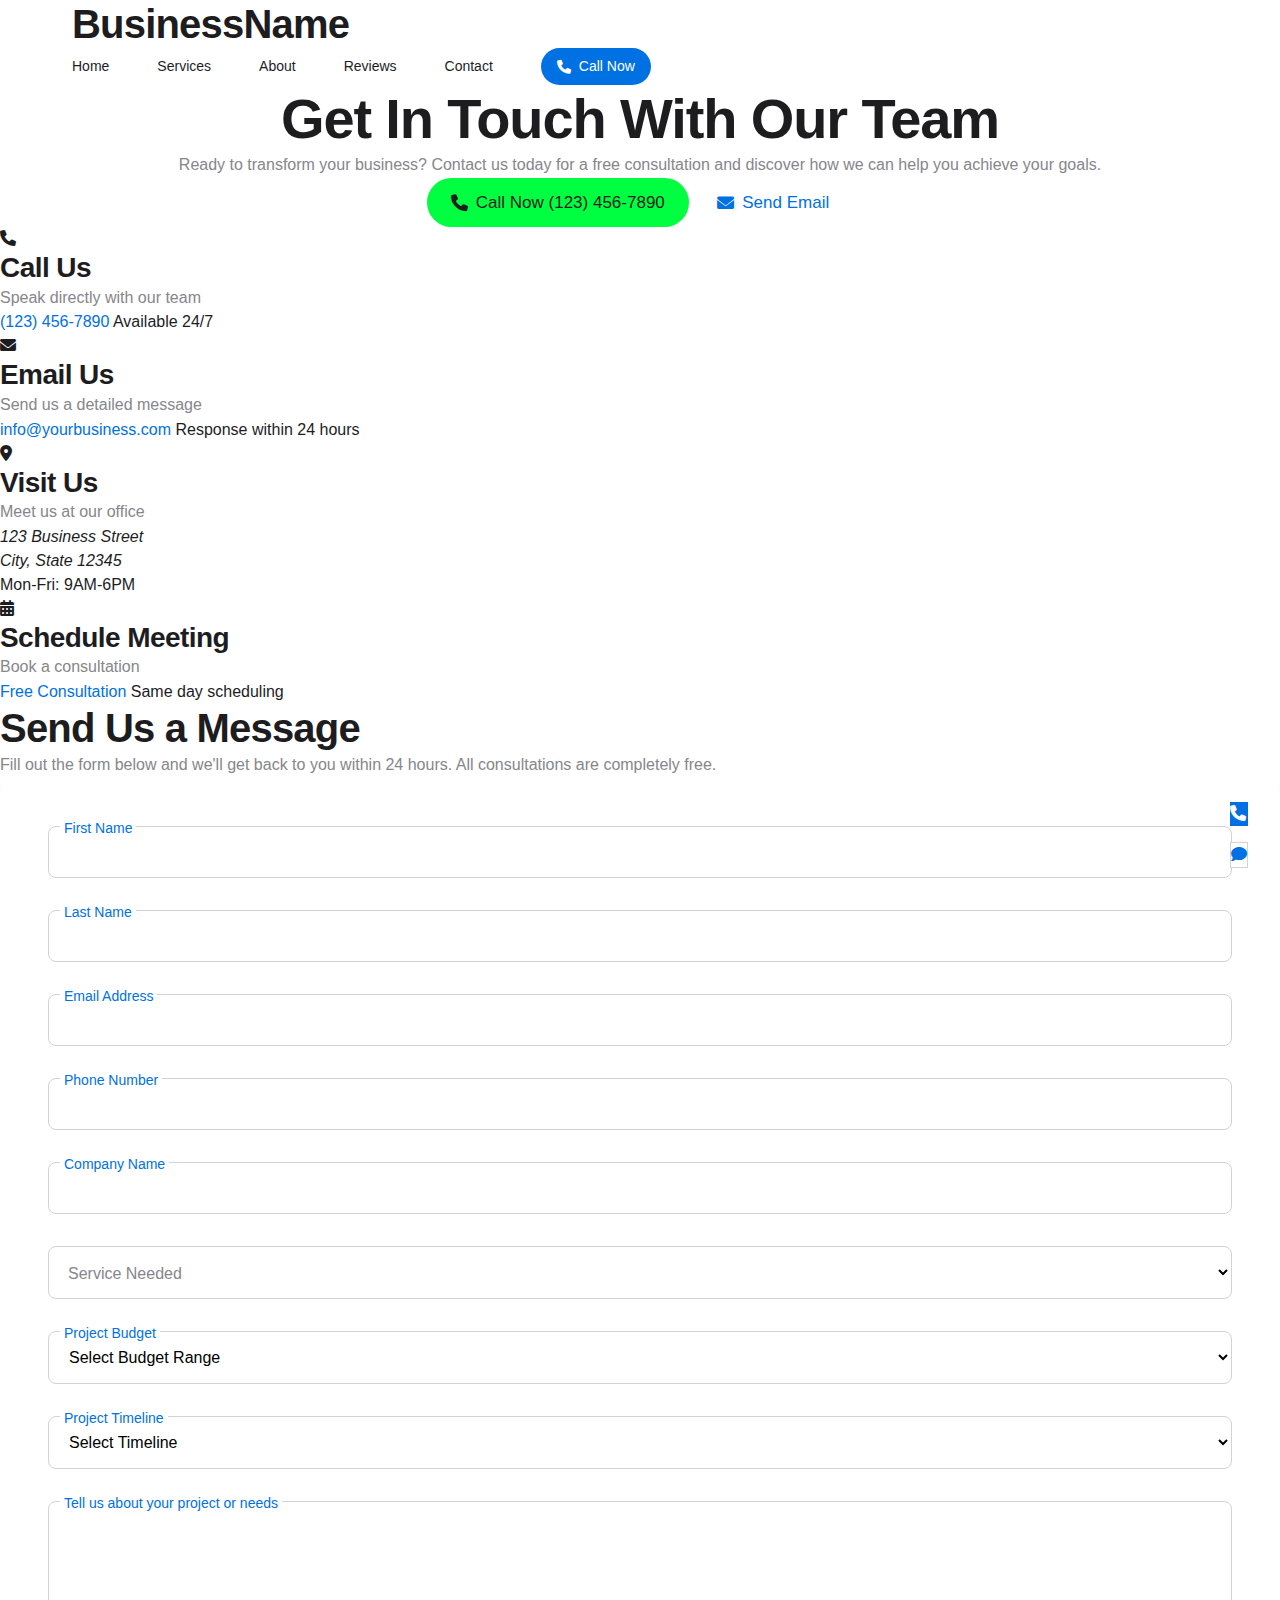
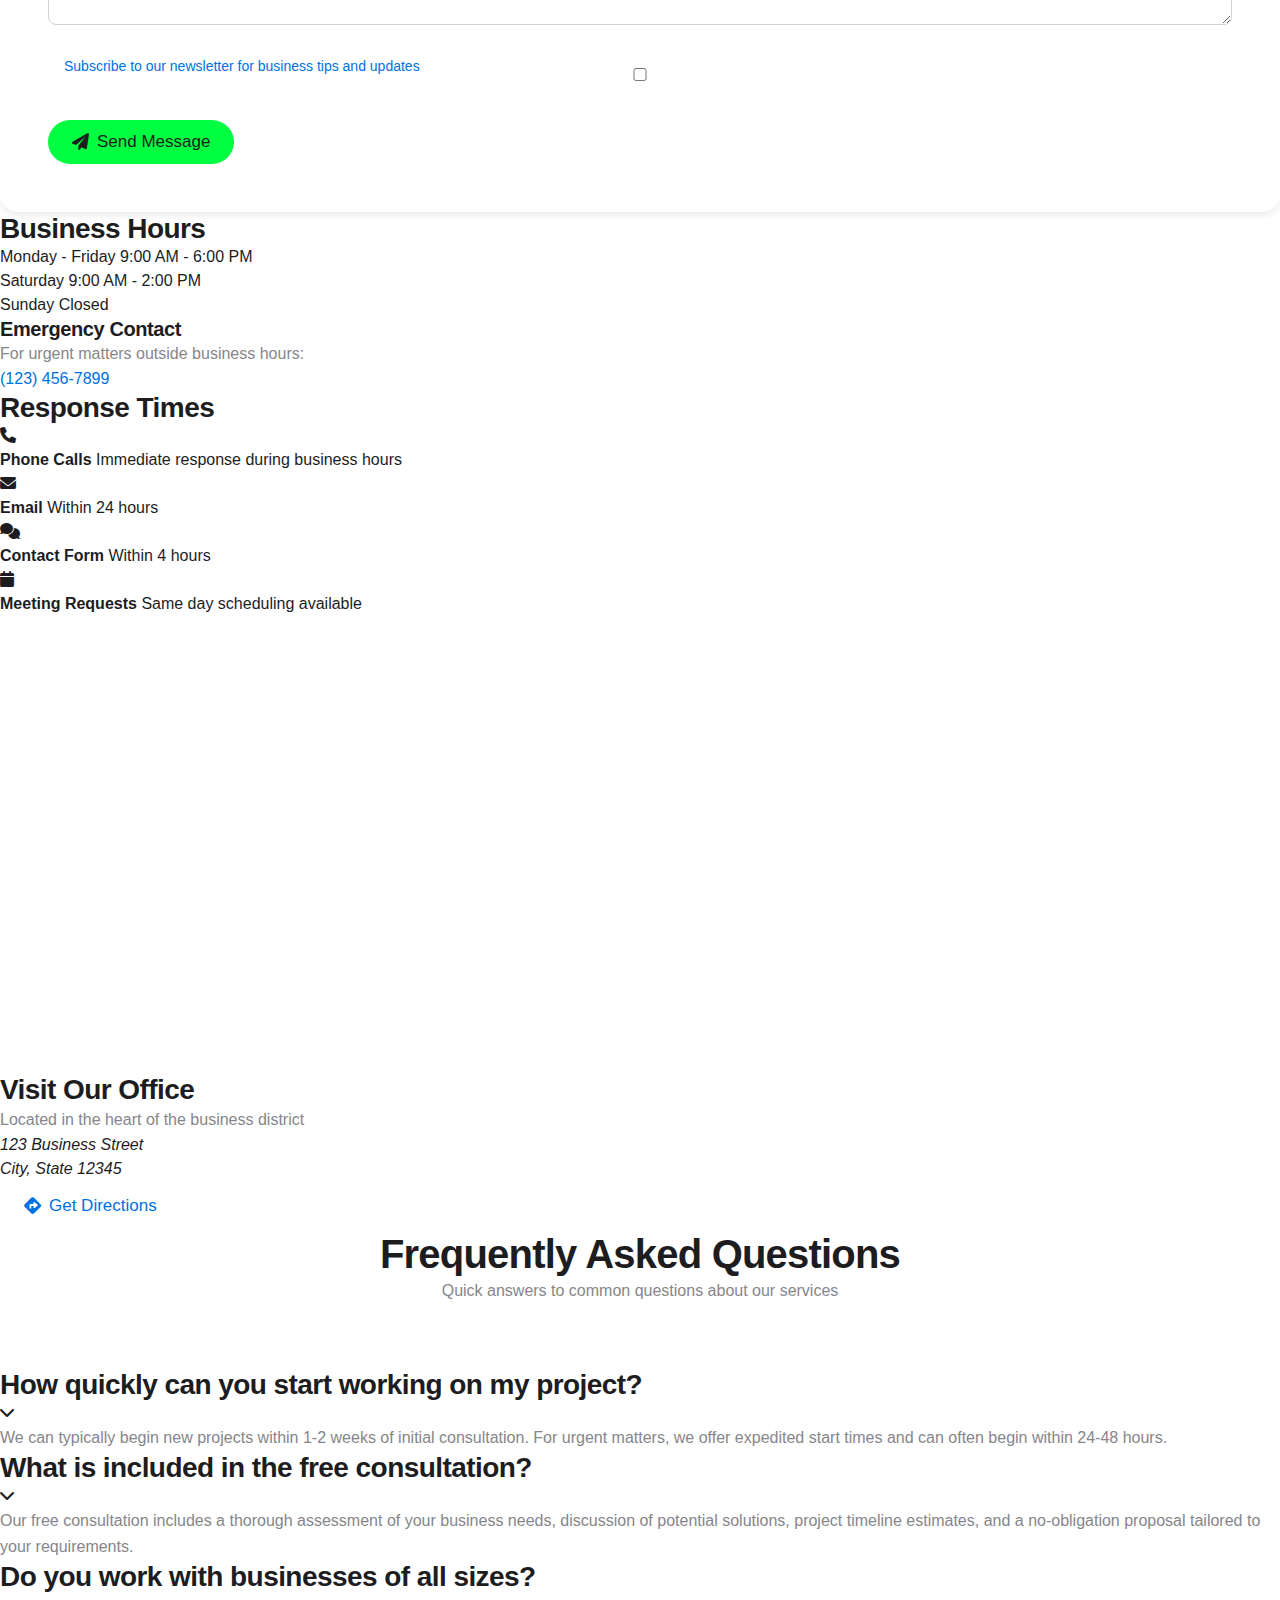
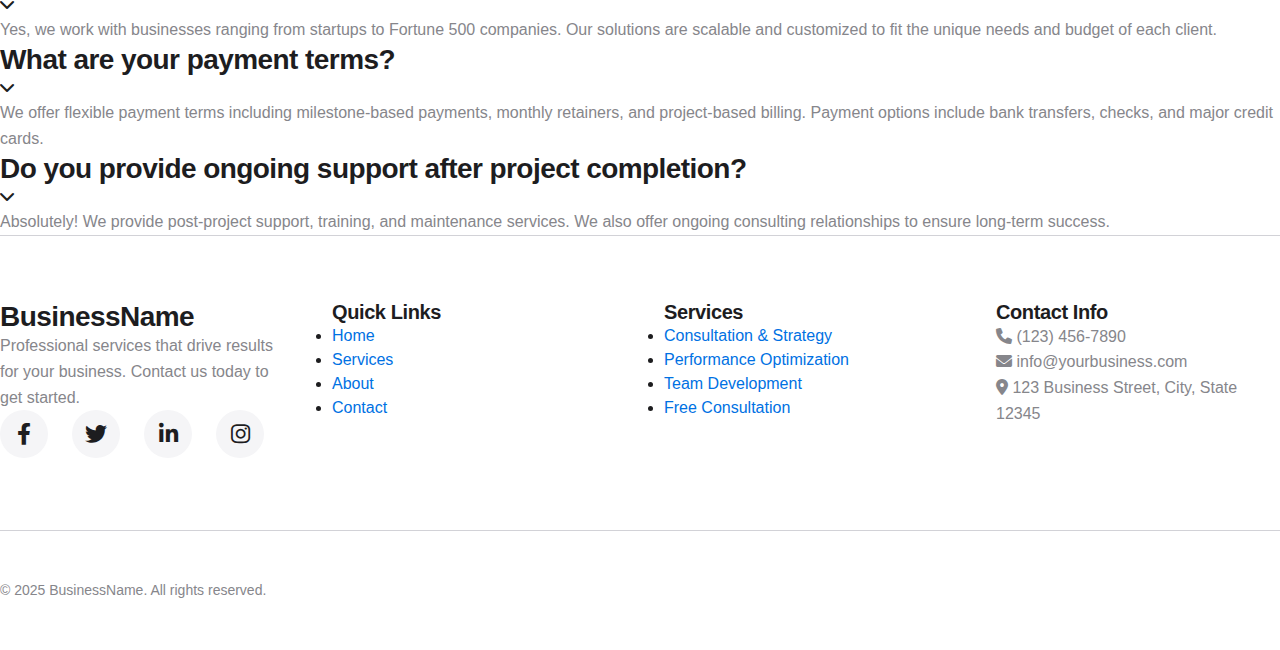
<file: contact.html>
<!DOCTYPE html>
<html lang="en">
<head>
    <meta charset="UTF-8">
    <meta name="viewport" content="width=device-width, initial-scale=1.0">
    <title>Contact Us | Your Business Name</title>
    <meta name="description" content="Get in touch with our expert team. Contact us for a free consultation and discover how we can help your business succeed.">
    <link rel="stylesheet" href="styles.css">
    <link href="https://cdnjs.cloudflare.com/ajax/libs/font-awesome/6.0.0/css/all.min.css" rel="stylesheet">
    <link href="https://fonts.googleapis.com/css2?family=Inter:wght@300;400;500;600;700&display=swap" rel="stylesheet">
</head>
<body>
    <!-- Navigation -->
    <nav class="navbar" id="navbar">
        <div class="nav-container">
            <div class="nav-logo">
                <h2><a href="index.html" style="color: inherit; text-decoration: none;">BusinessName</a></h2>
            </div>
            <div class="nav-menu" id="nav-menu">
                <a href="index.html" class="nav-link">Home</a>
                <a href="services.html" class="nav-link">Services</a>
                <a href="about.html" class="nav-link">About</a>
                <a href="testimonials.html" class="nav-link">Reviews</a>
                <a href="contact.html" class="nav-link active">Contact</a>
                <a href="tel:+1234567890" class="nav-cta">
                    <i class="fas fa-phone"></i> Call Now
                </a>
            </div>
            <div class="hamburger" id="hamburger">
                <span></span>
                <span></span>
                <span></span>
            </div>
        </div>
    </nav>

    <!-- Hero Section -->
    <section class="page-hero">
        <div class="hero-background"></div>
        <div class="container">
            <div class="hero-content">
                <h1 class="hero-title">
                    <span class="hero-line">Get In Touch</span>
                    <span class="hero-line">With Our Team</span>
                </h1>
                <p class="hero-subtitle">Ready to transform your business? Contact us today for a free consultation and discover how we can help you achieve your goals.</p>
                <div class="hero-buttons">
                    <a href="tel:+1234567890" class="btn btn-primary">
                        <i class="fas fa-phone"></i> Call Now (123) 456-7890
                    </a>
                    <a href="mailto:info@yourbusiness.com" class="btn btn-secondary">
                        <i class="fas fa-envelope"></i> Send Email
                    </a>
                </div>
            </div>
        </div>
    </section>

    <!-- Contact Information -->
    <section class="contact-info-section">
        <div class="container">
            <div class="contact-methods">
                <div class="contact-method">
                    <div class="method-icon">
                        <i class="fas fa-phone"></i>
                    </div>
                    <div class="method-content">
                        <h3>Call Us</h3>
                        <p>Speak directly with our team</p>
                        <a href="tel:+1234567890" class="contact-link">(123) 456-7890</a>
                        <span class="availability">Available 24/7</span>
                    </div>
                </div>
                <div class="contact-method">
                    <div class="method-icon">
                        <i class="fas fa-envelope"></i>
                    </div>
                    <div class="method-content">
                        <h3>Email Us</h3>
                        <p>Send us a detailed message</p>
                        <a href="mailto:info@yourbusiness.com" class="contact-link">info@yourbusiness.com</a>
                        <span class="availability">Response within 24 hours</span>
                    </div>
                </div>
                <div class="contact-method">
                    <div class="method-icon">
                        <i class="fas fa-map-marker-alt"></i>
                    </div>
                    <div class="method-content">
                        <h3>Visit Us</h3>
                        <p>Meet us at our office</p>
                        <address class="contact-address">
                            123 Business Street<br>
                            City, State 12345
                        </address>
                        <span class="availability">Mon-Fri: 9AM-6PM</span>
                    </div>
                </div>
                <div class="contact-method">
                    <div class="method-icon">
                        <i class="fas fa-calendar-alt"></i>
                    </div>
                    <div class="method-content">
                        <h3>Schedule Meeting</h3>
                        <p>Book a consultation</p>
                        <a href="#contact-form" class="contact-link">Free Consultation</a>
                        <span class="availability">Same day scheduling</span>
                    </div>
                </div>
            </div>
        </div>
    </section>

    <!-- Contact Form Section -->
    <section class="contact-form-section" id="contact-form">
        <div class="container">
            <div class="form-content">
                <div class="form-header">
                    <h2>Send Us a Message</h2>
                    <p>Fill out the form below and we'll get back to you within 24 hours. All consultations are completely free.</p>
                </div>
                <div class="contact-form-container">
                    <form class="contact-form" id="main-contact-form">
                        <div class="form-row">
                            <div class="form-group">
                                <input type="text" id="firstName" name="firstName" required>
                                <label for="firstName">First Name</label>
                            </div>
                            <div class="form-group">
                                <input type="text" id="lastName" name="lastName" required>
                                <label for="lastName">Last Name</label>
                            </div>
                        </div>
                        <div class="form-row">
                            <div class="form-group">
                                <input type="email" id="email" name="email" required>
                                <label for="email">Email Address</label>
                            </div>
                            <div class="form-group">
                                <input type="tel" id="phone" name="phone">
                                <label for="phone">Phone Number</label>
                            </div>
                        </div>
                        <div class="form-group">
                            <input type="text" id="company" name="company">
                            <label for="company">Company Name</label>
                        </div>
                        <div class="form-group">
                            <select id="service" name="service" required>
                                <option value="">Select a Service</option>
                                <option value="consultation">Free Consultation</option>
                                <option value="strategy">Strategy Development</option>
                                <option value="optimization">Performance Optimization</option>
                                <option value="team-development">Team Development</option>
                                <option value="digital-transformation">Digital Transformation</option>
                                <option value="partnership">Partnership Development</option>
                                <option value="risk-management">Risk Management</option>
                                <option value="other">Other</option>
                            </select>
                            <label for="service">Service Needed</label>
                        </div>
                        <div class="form-group">
                            <select id="budget" name="budget">
                                <option value="">Select Budget Range</option>
                                <option value="under-1k">Under $1,000</option>
                                <option value="1k-5k">$1,000 - $5,000</option>
                                <option value="5k-10k">$5,000 - $10,000</option>
                                <option value="10k-25k">$10,000 - $25,000</option>
                                <option value="25k-plus">$25,000+</option>
                                <option value="discuss">Prefer to Discuss</option>
                            </select>
                            <label for="budget">Project Budget</label>
                        </div>
                        <div class="form-group">
                            <select id="timeline" name="timeline">
                                <option value="">Select Timeline</option>
                                <option value="immediate">Immediate (Within 1 week)</option>
                                <option value="short">Short term (1-4 weeks)</option>
                                <option value="medium">Medium term (1-3 months)</option>
                                <option value="long">Long term (3+ months)</option>
                                <option value="flexible">Flexible timeline</option>
                            </select>
                            <label for="timeline">Project Timeline</label>
                        </div>
                        <div class="form-group">
                            <textarea id="message" name="message" rows="5" required></textarea>
                            <label for="message">Tell us about your project or needs</label>
                        </div>
                        <div class="form-group checkbox-group">
                            <input type="checkbox" id="newsletter" name="newsletter">
                            <label for="newsletter" class="checkbox-label">
                                <span class="checkbox-custom"></span>
                                Subscribe to our newsletter for business tips and updates
                            </label>
                        </div>
                        <button type="submit" class="btn btn-primary form-submit">
                            <i class="fas fa-paper-plane"></i>
                            Send Message
                        </button>
                    </form>
                </div>
            </div>
        </div>
    </section>

    <!-- Business Hours -->
    <section class="business-hours">
        <div class="container">
            <div class="hours-content">
                <div class="hours-info">
                    <h3>Business Hours</h3>
                    <div class="hours-list">
                        <div class="hours-item">
                            <span class="day">Monday - Friday</span>
                            <span class="time">9:00 AM - 6:00 PM</span>
                        </div>
                        <div class="hours-item">
                            <span class="day">Saturday</span>
                            <span class="time">9:00 AM - 2:00 PM</span>
                        </div>
                        <div class="hours-item">
                            <span class="day">Sunday</span>
                            <span class="time">Closed</span>
                        </div>
                    </div>
                    <div class="emergency-contact">
                        <h4>Emergency Contact</h4>
                        <p>For urgent matters outside business hours:</p>
                        <a href="tel:+1234567899" class="emergency-phone">(123) 456-7899</a>
                    </div>
                </div>
                <div class="response-times">
                    <h3>Response Times</h3>
                    <div class="response-list">
                        <div class="response-item">
                            <i class="fas fa-phone"></i>
                            <div>
                                <strong>Phone Calls</strong>
                                <span>Immediate response during business hours</span>
                            </div>
                        </div>
                        <div class="response-item">
                            <i class="fas fa-envelope"></i>
                            <div>
                                <strong>Email</strong>
                                <span>Within 24 hours</span>
                            </div>
                        </div>
                        <div class="response-item">
                            <i class="fas fa-comments"></i>
                            <div>
                                <strong>Contact Form</strong>
                                <span>Within 4 hours</span>
                            </div>
                        </div>
                        <div class="response-item">
                            <i class="fas fa-calendar"></i>
                            <div>
                                <strong>Meeting Requests</strong>
                                <span>Same day scheduling available</span>
                            </div>
                        </div>
                    </div>
                </div>
            </div>
        </div>
    </section>

    <!-- Map Section -->
    <section class="map-section">
        <div class="map-container">
            <iframe
                src="https://www.google.com/maps/embed?pb=!1m18!1m12!1m3!1d3024.3966443058984!2d-74.00597968459406!3d40.71278597932881!2m3!1f0!2f0!3f0!3m2!1i1024!2i768!4f13.1!3m3!1m2!1s0x89c25a316e6d2c6b%3A0x8d52b3b9f8b4e4e4!2sNew%20York%2C%20NY%2C%20USA!5e0!3m2!1sen!2sus!4v1234567890123!5m2!1sen!2sus"
                width="100%"
                height="450"
                style="border:0;"
                allowfullscreen=""
                loading="lazy"
                referrerpolicy="no-referrer-when-downgrade">
            </iframe>
        </div>
        <div class="map-overlay">
            <div class="container">
                <div class="map-info">
                    <h3>Visit Our Office</h3>
                    <p>Located in the heart of the business district</p>
                    <address>
                        123 Business Street<br>
                        City, State 12345
                    </address>
                    <div class="map-actions">
                        <a href="https://maps.google.com" target="_blank" class="btn btn-secondary">
                            <i class="fas fa-directions"></i> Get Directions
                        </a>
                    </div>
                </div>
            </div>
        </div>
    </section>

    <!-- FAQ Section -->
    <section class="faq-section">
        <div class="container">
            <div class="section-header">
                <h2>Frequently Asked Questions</h2>
                <p>Quick answers to common questions about our services</p>
            </div>
            <div class="faq-list">
                <div class="faq-item">
                    <div class="faq-question">
                        <h3>How quickly can you start working on my project?</h3>
                        <i class="fas fa-chevron-down"></i>
                    </div>
                    <div class="faq-answer">
                        <p>We can typically begin new projects within 1-2 weeks of initial consultation. For urgent matters, we offer expedited start times and can often begin within 24-48 hours.</p>
                    </div>
                </div>
                <div class="faq-item">
                    <div class="faq-question">
                        <h3>What is included in the free consultation?</h3>
                        <i class="fas fa-chevron-down"></i>
                    </div>
                    <div class="faq-answer">
                        <p>Our free consultation includes a thorough assessment of your business needs, discussion of potential solutions, project timeline estimates, and a no-obligation proposal tailored to your requirements.</p>
                    </div>
                </div>
                <div class="faq-item">
                    <div class="faq-question">
                        <h3>Do you work with businesses of all sizes?</h3>
                        <i class="fas fa-chevron-down"></i>
                    </div>
                    <div class="faq-answer">
                        <p>Yes, we work with businesses ranging from startups to Fortune 500 companies. Our solutions are scalable and customized to fit the unique needs and budget of each client.</p>
                    </div>
                </div>
                <div class="faq-item">
                    <div class="faq-question">
                        <h3>What are your payment terms?</h3>
                        <i class="fas fa-chevron-down"></i>
                    </div>
                    <div class="faq-answer">
                        <p>We offer flexible payment terms including milestone-based payments, monthly retainers, and project-based billing. Payment options include bank transfers, checks, and major credit cards.</p>
                    </div>
                </div>
                <div class="faq-item">
                    <div class="faq-question">
                        <h3>Do you provide ongoing support after project completion?</h3>
                        <i class="fas fa-chevron-down"></i>
                    </div>
                    <div class="faq-answer">
                        <p>Absolutely! We provide post-project support, training, and maintenance services. We also offer ongoing consulting relationships to ensure long-term success.</p>
                    </div>
                </div>
            </div>
        </div>
    </section>

    <!-- Footer -->
    <footer class="footer">
        <div class="container">
            <div class="footer-content">
                <div class="footer-section">
                    <h3>BusinessName</h3>
                    <p>Professional services that drive results for your business. Contact us today to get started.</p>
                    <div class="social-links">
                        <a href="#" aria-label="Facebook"><i class="fab fa-facebook-f"></i></a>
                        <a href="#" aria-label="Twitter"><i class="fab fa-twitter"></i></a>
                        <a href="#" aria-label="LinkedIn"><i class="fab fa-linkedin-in"></i></a>
                        <a href="#" aria-label="Instagram"><i class="fab fa-instagram"></i></a>
                    </div>
                </div>
                <div class="footer-section">
                    <h4>Quick Links</h4>
                    <ul>
                        <li><a href="index.html">Home</a></li>
                        <li><a href="services.html">Services</a></li>
                        <li><a href="about.html">About</a></li>
                        <li><a href="contact.html">Contact</a></li>
                    </ul>
                </div>
                <div class="footer-section">
                    <h4>Services</h4>
                    <ul>
                        <li><a href="services.html">Consultation & Strategy</a></li>
                        <li><a href="services.html">Performance Optimization</a></li>
                        <li><a href="services.html">Team Development</a></li>
                        <li><a href="contact.html">Free Consultation</a></li>
                    </ul>
                </div>
                <div class="footer-section">
                    <h4>Contact Info</h4>
                    <div class="footer-contact">
                        <p><i class="fas fa-phone"></i> (123) 456-7890</p>
                        <p><i class="fas fa-envelope"></i> info@yourbusiness.com</p>
                        <p><i class="fas fa-map-marker-alt"></i> 123 Business Street, City, State 12345</p>
                    </div>
                </div>
            </div>
            <div class="footer-bottom">
                <p>&copy; 2025 BusinessName. All rights reserved.</p>
            </div>
        </div>
    </footer>

    <!-- Floating Action Buttons -->
    <div class="floating-actions">
        <a href="tel:+1234567890" class="fab-button fab-phone" aria-label="Call Now">
            <i class="fas fa-phone"></i>
        </a>
        <a href="#contact-form" class="fab-button fab-message" aria-label="Send Message">
            <i class="fas fa-comment"></i>
        </a>
    </div>

    <!-- Back to Top Button -->
    <button class="back-to-top" id="back-to-top" aria-label="Back to top">
        <i class="fas fa-chevron-up"></i>
    </button>

    <script src="scripts.js"></script>
</body>
</html>
</file>
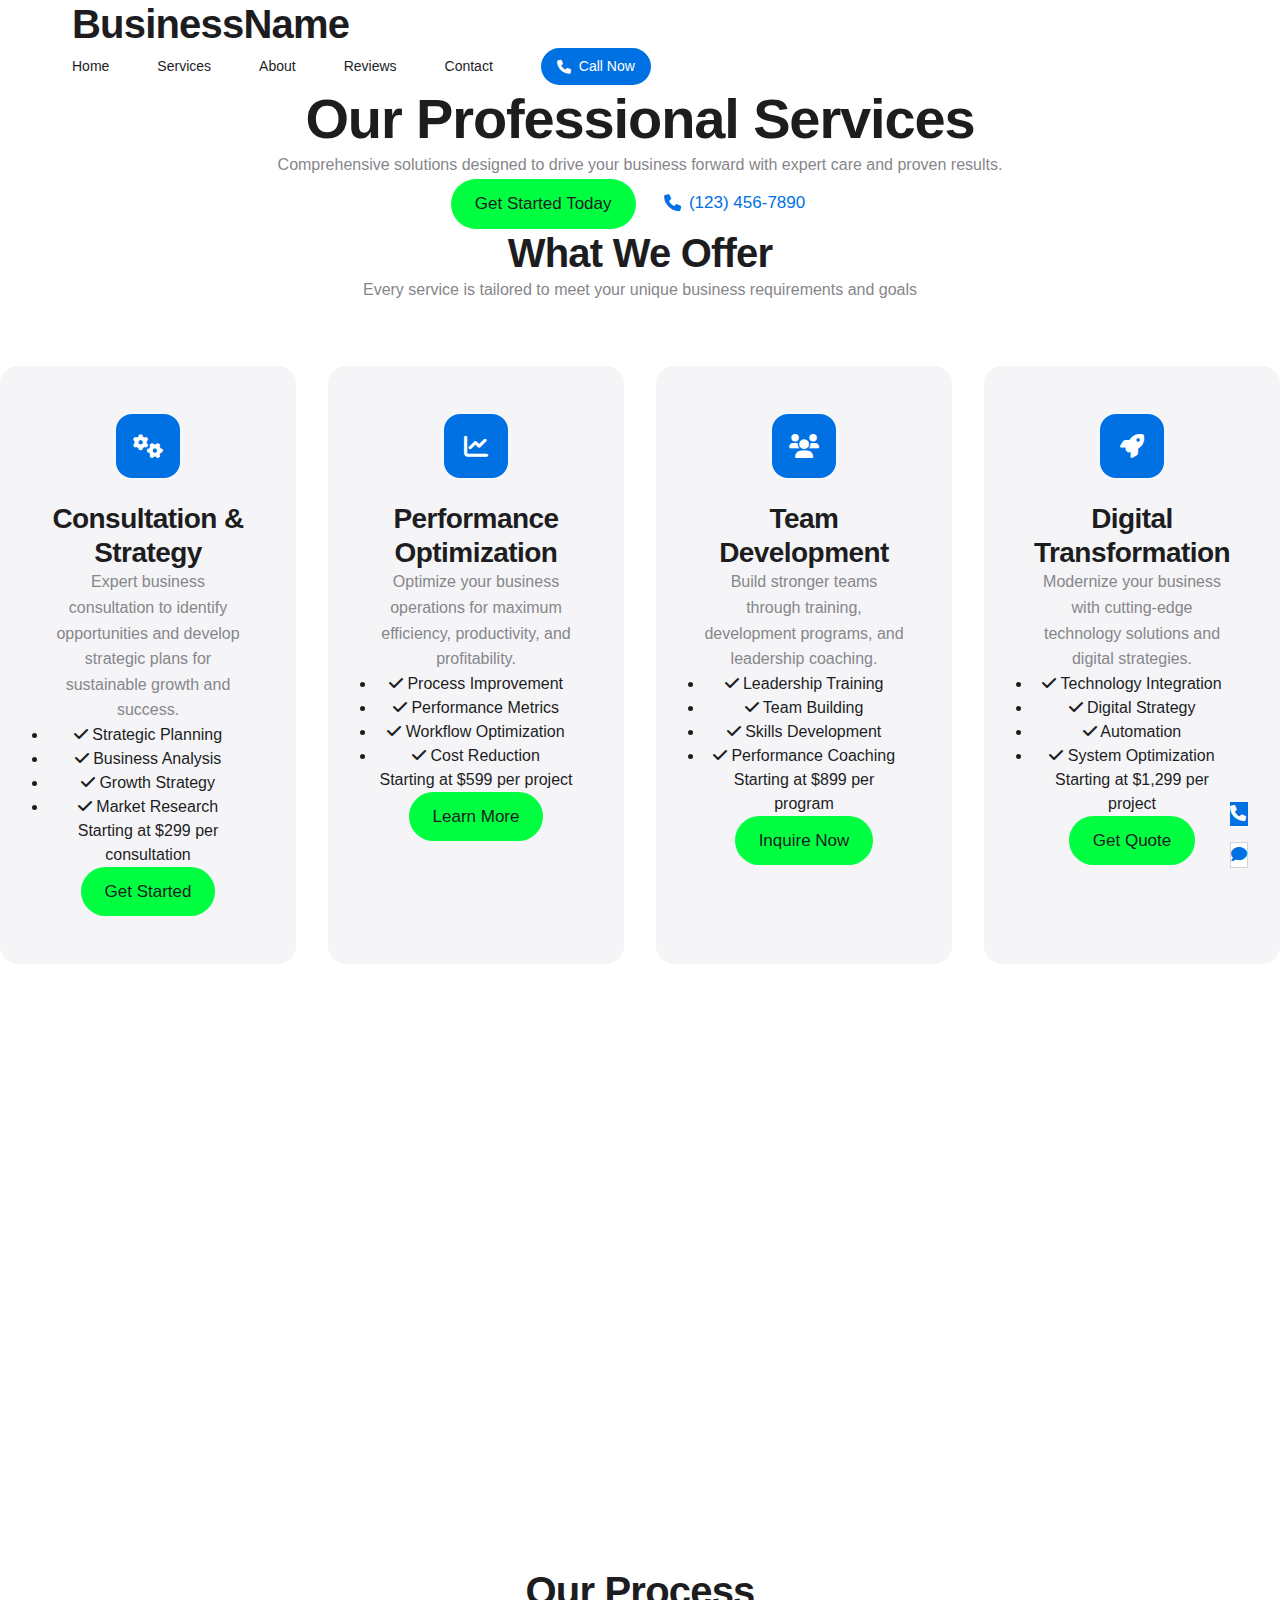
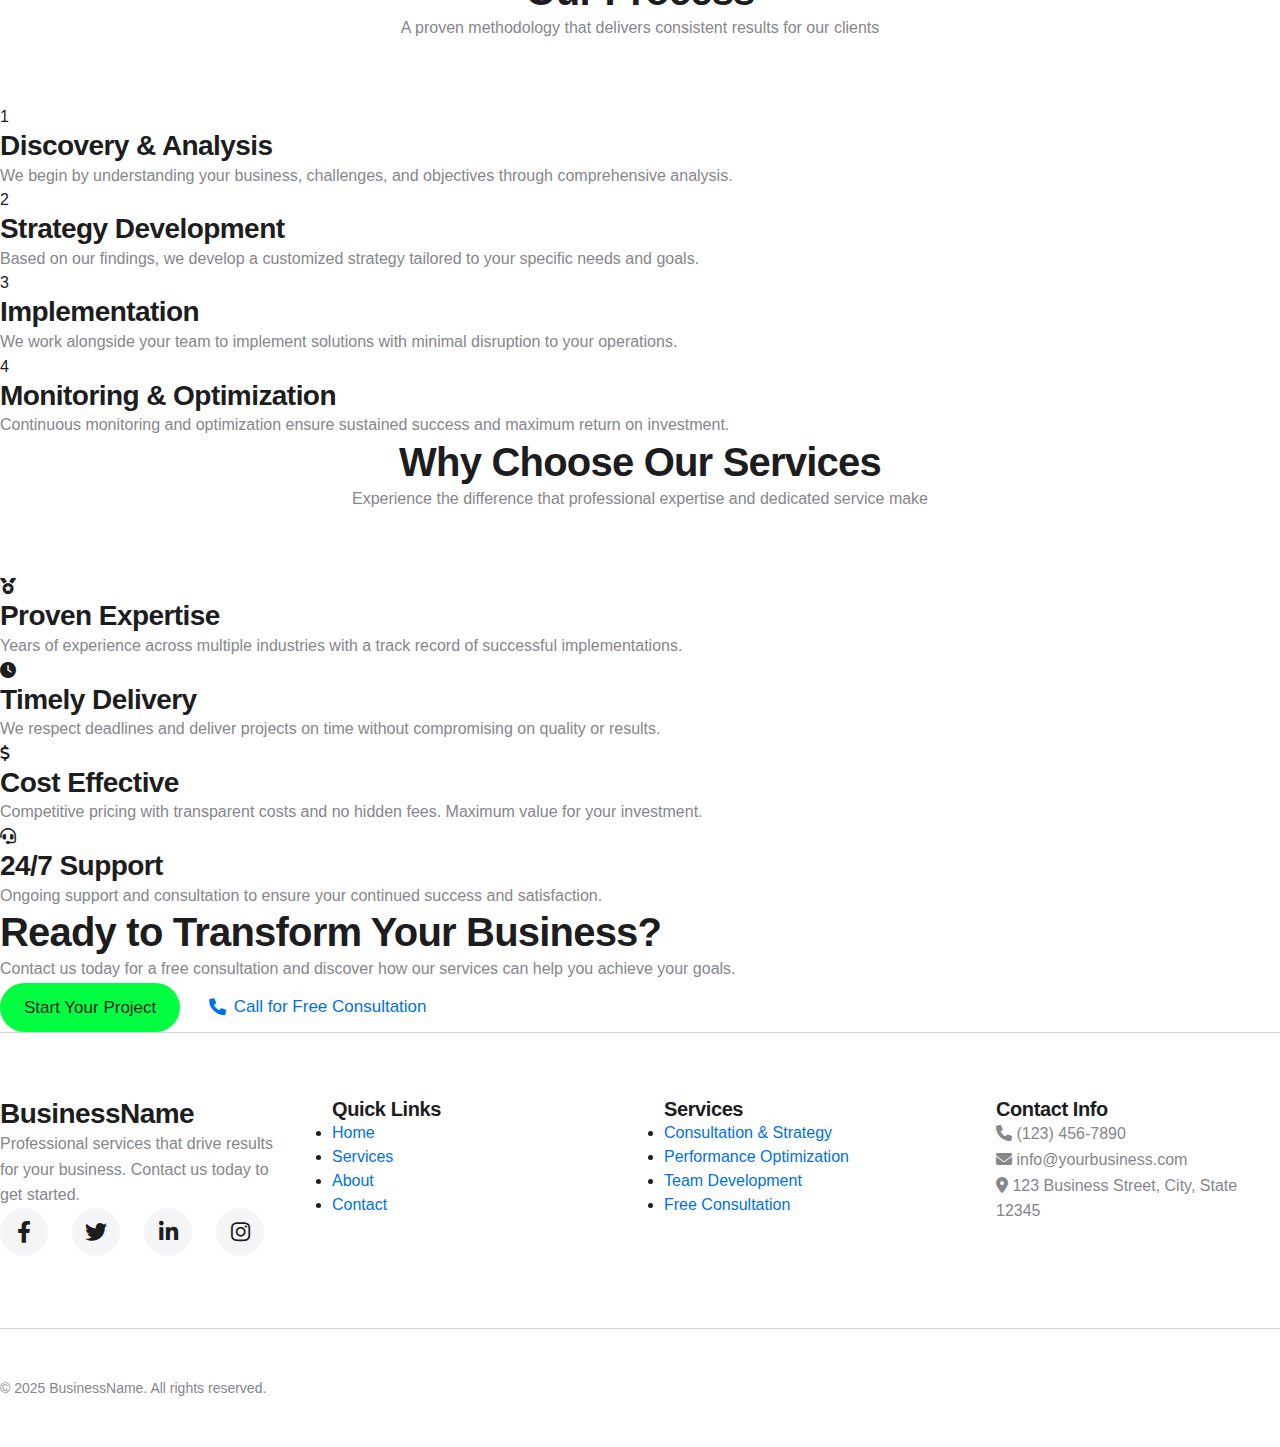
<file: services.html>
<!DOCTYPE html>
<html lang="en">
<head>
    <meta charset="UTF-8">
    <meta name="viewport" content="width=device-width, initial-scale=1.0">
    <title>Our Services | Your Business Name</title>
    <meta name="description" content="Comprehensive professional services designed to help your business thrive. Expert solutions tailored to your needs.">
    <link rel="stylesheet" href="styles.css">
    <link href="https://cdnjs.cloudflare.com/ajax/libs/font-awesome/6.0.0/css/all.min.css" rel="stylesheet">
    <link href="https://fonts.googleapis.com/css2?family=Inter:wght@300;400;500;600;700&display=swap" rel="stylesheet">
</head>
<body>
    <!-- Navigation -->
    <nav class="navbar" id="navbar">
        <div class="nav-container">
            <div class="nav-logo">
                <h2><a href="index.html" style="color: inherit; text-decoration: none;">BusinessName</a></h2>
            </div>
            <div class="nav-menu" id="nav-menu">
                <a href="index.html" class="nav-link">Home</a>
                <a href="services.html" class="nav-link active">Services</a>
                <a href="about.html" class="nav-link">About</a>
                <a href="testimonials.html" class="nav-link">Reviews</a>
                <a href="contact.html" class="nav-link">Contact</a>
                <a href="tel:+1234567890" class="nav-cta">
                    <i class="fas fa-phone"></i> Call Now
                </a>
            </div>
            <div class="hamburger" id="hamburger">
                <span></span>
                <span></span>
                <span></span>
            </div>
        </div>
    </nav>

    <!-- Hero Section -->
    <section class="page-hero">
        <div class="hero-background"></div>
        <div class="container">
            <div class="hero-content">
                <h1 class="hero-title">
                    <span class="hero-line">Our Professional</span>
                    <span class="hero-line">Services</span>
                </h1>
                <p class="hero-subtitle">Comprehensive solutions designed to drive your business forward with expert care and proven results.</p>
                <div class="hero-buttons">
                    <a href="contact.html" class="btn btn-primary">Get Started Today</a>
                    <a href="tel:+1234567890" class="btn btn-secondary">
                        <i class="fas fa-phone"></i> (123) 456-7890
                    </a>
                </div>
            </div>
        </div>
    </section>

    <!-- Services Overview -->
    <section class="services-overview">
        <div class="container">
            <div class="section-header">
                <h2>What We Offer</h2>
                <p>Every service is tailored to meet your unique business requirements and goals</p>
            </div>
            <div class="services-grid">
                <div class="service-card featured">
                    <div class="service-icon">
                        <i class="fas fa-cogs"></i>
                    </div>
                    <h3>Consultation & Strategy</h3>
                    <p>Expert business consultation to identify opportunities and develop strategic plans for sustainable growth and success.</p>
                    <ul class="service-features">
                        <li><i class="fas fa-check"></i> Strategic Planning</li>
                        <li><i class="fas fa-check"></i> Business Analysis</li>
                        <li><i class="fas fa-check"></i> Growth Strategy</li>
                        <li><i class="fas fa-check"></i> Market Research</li>
                    </ul>
                    <div class="service-pricing">
                        <span class="price">Starting at $299</span>
                        <span class="price-period">per consultation</span>
                    </div>
                    <a href="contact.html" class="btn btn-primary">Get Started</a>
                </div>

                <div class="service-card">
                    <div class="service-icon">
                        <i class="fas fa-chart-line"></i>
                    </div>
                    <h3>Performance Optimization</h3>
                    <p>Optimize your business operations for maximum efficiency, productivity, and profitability.</p>
                    <ul class="service-features">
                        <li><i class="fas fa-check"></i> Process Improvement</li>
                        <li><i class="fas fa-check"></i> Performance Metrics</li>
                        <li><i class="fas fa-check"></i> Workflow Optimization</li>
                        <li><i class="fas fa-check"></i> Cost Reduction</li>
                    </ul>
                    <div class="service-pricing">
                        <span class="price">Starting at $599</span>
                        <span class="price-period">per project</span>
                    </div>
                    <a href="contact.html" class="btn btn-primary">Learn More</a>
                </div>

                <div class="service-card">
                    <div class="service-icon">
                        <i class="fas fa-users"></i>
                    </div>
                    <h3>Team Development</h3>
                    <p>Build stronger teams through training, development programs, and leadership coaching.</p>
                    <ul class="service-features">
                        <li><i class="fas fa-check"></i> Leadership Training</li>
                        <li><i class="fas fa-check"></i> Team Building</li>
                        <li><i class="fas fa-check"></i> Skills Development</li>
                        <li><i class="fas fa-check"></i> Performance Coaching</li>
                    </ul>
                    <div class="service-pricing">
                        <span class="price">Starting at $899</span>
                        <span class="price-period">per program</span>
                    </div>
                    <a href="contact.html" class="btn btn-primary">Inquire Now</a>
                </div>

                <div class="service-card">
                    <div class="service-icon">
                        <i class="fas fa-rocket"></i>
                    </div>
                    <h3>Digital Transformation</h3>
                    <p>Modernize your business with cutting-edge technology solutions and digital strategies.</p>
                    <ul class="service-features">
                        <li><i class="fas fa-check"></i> Technology Integration</li>
                        <li><i class="fas fa-check"></i> Digital Strategy</li>
                        <li><i class="fas fa-check"></i> Automation</li>
                        <li><i class="fas fa-check"></i> System Optimization</li>
                    </ul>
                    <div class="service-pricing">
                        <span class="price">Starting at $1,299</span>
                        <span class="price-period">per project</span>
                    </div>
                    <a href="contact.html" class="btn btn-primary">Get Quote</a>
                </div>

                <div class="service-card">
                    <div class="service-icon">
                        <i class="fas fa-handshake"></i>
                    </div>
                    <h3>Partnership Development</h3>
                    <p>Build strategic partnerships and alliances to expand your business reach and capabilities.</p>
                    <ul class="service-features">
                        <li><i class="fas fa-check"></i> Partner Identification</li>
                        <li><i class="fas fa-check"></i> Alliance Strategy</li>
                        <li><i class="fas fa-check"></i> Relationship Management</li>
                        <li><i class="fas fa-check"></i> Joint Ventures</li>
                    </ul>
                    <div class="service-pricing">
                        <span class="price">Starting at $799</span>
                        <span class="price-period">per engagement</span>
                    </div>
                    <a href="contact.html" class="btn btn-primary">Explore</a>
                </div>

                <div class="service-card">
                    <div class="service-icon">
                        <i class="fas fa-shield-alt"></i>
                    </div>
                    <h3>Risk Management</h3>
                    <p>Identify, assess, and mitigate business risks to protect your organization and ensure continuity.</p>
                    <ul class="service-features">
                        <li><i class="fas fa-check"></i> Risk Assessment</li>
                        <li><i class="fas fa-check"></i> Compliance Management</li>
                        <li><i class="fas fa-check"></i> Crisis Planning</li>
                        <li><i class="fas fa-check"></i> Business Continuity</li>
                    </ul>
                    <div class="service-pricing">
                        <span class="price">Starting at $999</span>
                        <span class="price-period">per assessment</span>
                    </div>
                    <a href="contact.html" class="btn btn-primary">Secure Now</a>
                </div>
            </div>
        </div>
    </section>

    <!-- Service Process -->
    <section class="service-process">
        <div class="container">
            <div class="section-header">
                <h2>Our Process</h2>
                <p>A proven methodology that delivers consistent results for our clients</p>
            </div>
            <div class="process-steps">
                <div class="process-step">
                    <div class="step-number">1</div>
                    <div class="step-content">
                        <h3>Discovery & Analysis</h3>
                        <p>We begin by understanding your business, challenges, and objectives through comprehensive analysis.</p>
                    </div>
                </div>
                <div class="process-step">
                    <div class="step-number">2</div>
                    <div class="step-content">
                        <h3>Strategy Development</h3>
                        <p>Based on our findings, we develop a customized strategy tailored to your specific needs and goals.</p>
                    </div>
                </div>
                <div class="process-step">
                    <div class="step-number">3</div>
                    <div class="step-content">
                        <h3>Implementation</h3>
                        <p>We work alongside your team to implement solutions with minimal disruption to your operations.</p>
                    </div>
                </div>
                <div class="process-step">
                    <div class="step-number">4</div>
                    <div class="step-content">
                        <h3>Monitoring & Optimization</h3>
                        <p>Continuous monitoring and optimization ensure sustained success and maximum return on investment.</p>
                    </div>
                </div>
            </div>
        </div>
    </section>

    <!-- Why Choose Us -->
    <section class="why-choose-us">
        <div class="container">
            <div class="section-header">
                <h2>Why Choose Our Services</h2>
                <p>Experience the difference that professional expertise and dedicated service make</p>
            </div>
            <div class="benefits-grid">
                <div class="benefit-card">
                    <i class="fas fa-medal"></i>
                    <h3>Proven Expertise</h3>
                    <p>Years of experience across multiple industries with a track record of successful implementations.</p>
                </div>
                <div class="benefit-card">
                    <i class="fas fa-clock"></i>
                    <h3>Timely Delivery</h3>
                    <p>We respect deadlines and deliver projects on time without compromising on quality or results.</p>
                </div>
                <div class="benefit-card">
                    <i class="fas fa-dollar-sign"></i>
                    <h3>Cost Effective</h3>
                    <p>Competitive pricing with transparent costs and no hidden fees. Maximum value for your investment.</p>
                </div>
                <div class="benefit-card">
                    <i class="fas fa-headset"></i>
                    <h3>24/7 Support</h3>
                    <p>Ongoing support and consultation to ensure your continued success and satisfaction.</p>
                </div>
            </div>
        </div>
    </section>

    <!-- CTA Section -->
    <section class="cta-section">
        <div class="container">
            <div class="cta-content">
                <h2>Ready to Transform Your Business?</h2>
                <p>Contact us today for a free consultation and discover how our services can help you achieve your goals.</p>
                <div class="cta-buttons">
                    <a href="contact.html" class="btn btn-primary">Start Your Project</a>
                    <a href="tel:+1234567890" class="btn btn-secondary">
                        <i class="fas fa-phone"></i> Call for Free Consultation
                    </a>
                </div>
            </div>
        </div>
    </section>

    <!-- Footer -->
    <footer class="footer">
        <div class="container">
            <div class="footer-content">
                <div class="footer-section">
                    <h3>BusinessName</h3>
                    <p>Professional services that drive results for your business. Contact us today to get started.</p>
                    <div class="social-links">
                        <a href="#" aria-label="Facebook"><i class="fab fa-facebook-f"></i></a>
                        <a href="#" aria-label="Twitter"><i class="fab fa-twitter"></i></a>
                        <a href="#" aria-label="LinkedIn"><i class="fab fa-linkedin-in"></i></a>
                        <a href="#" aria-label="Instagram"><i class="fab fa-instagram"></i></a>
                    </div>
                </div>
                <div class="footer-section">
                    <h4>Quick Links</h4>
                    <ul>
                        <li><a href="index.html">Home</a></li>
                        <li><a href="services.html">Services</a></li>
                        <li><a href="about.html">About</a></li>
                        <li><a href="contact.html">Contact</a></li>
                    </ul>
                </div>
                <div class="footer-section">
                    <h4>Services</h4>
                    <ul>
                        <li><a href="services.html">Consultation & Strategy</a></li>
                        <li><a href="services.html">Performance Optimization</a></li>
                        <li><a href="services.html">Team Development</a></li>
                        <li><a href="contact.html">Free Consultation</a></li>
                    </ul>
                </div>
                <div class="footer-section">
                    <h4>Contact Info</h4>
                    <div class="footer-contact">
                        <p><i class="fas fa-phone"></i> (123) 456-7890</p>
                        <p><i class="fas fa-envelope"></i> info@yourbusiness.com</p>
                        <p><i class="fas fa-map-marker-alt"></i> 123 Business Street, City, State 12345</p>
                    </div>
                </div>
            </div>
            <div class="footer-bottom">
                <p>&copy; 2025 BusinessName. All rights reserved.</p>
            </div>
        </div>
    </footer>

    <!-- Floating Action Buttons -->
    <div class="floating-actions">
        <a href="tel:+1234567890" class="fab-button fab-phone" aria-label="Call Now">
            <i class="fas fa-phone"></i>
        </a>
        <a href="contact.html" class="fab-button fab-message" aria-label="Send Message">
            <i class="fas fa-comment"></i>
        </a>
    </div>

    <!-- Back to Top Button -->
    <button class="back-to-top" id="back-to-top" aria-label="Back to top">
        <i class="fas fa-chevron-up"></i>
    </button>

    <script src="scripts.js"></script>
</body>
</html>
</file>
<file: styles.css>
/* SMG Electrical - Apple-Inspired Design System */

/* CSS Variables */
:root {
    /* Colors - Apple-inspired palette with bright accent */
    --color-primary: #0071e3;
    --color-primary-hover: #0077ed;
    --color-accent: #00ff41;  /* Bright lime green for CTAs */
    --color-accent-hover: #00e63a;
    --color-secondary: #1d1d1f;
    --color-text: #1d1d1f;
    --color-text-secondary: #86868b;
    --color-background: #ffffff;
    --color-background-secondary: #f5f5f7;
    --color-border: #d2d2d7;
    --color-success: #34c759;
    --color-warning: #ff9500;
    --color-error: #ff3b30;
    
    /* Typography - Apple System Fonts */
    --font-primary: -apple-system, BlinkMacSystemFont, "SF Pro Display", "SF Pro Text", "Helvetica Neue", Helvetica, Arial, sans-serif;
    --font-weight-light: 300;
    --font-weight-regular: 400;
    --font-weight-medium: 500;
    --font-weight-semibold: 600;
    --font-weight-bold: 700;
    
    /* Spacing */
    --spacing-xs: 0.5rem;
    --spacing-sm: 1rem;
    --spacing-md: 1.5rem;
    --spacing-lg: 2rem;
    --spacing-xl: 3rem;
    --spacing-xxl: 4rem;
    --spacing-xxxl: 6rem;
    
    /* Layout */
    --max-width: 1200px;
    --navbar-height: 64px;
    
    /* Transitions */
    --transition-default: all 0.3s cubic-bezier(0.4, 0, 0.2, 1);
    --transition-slow: all 0.5s cubic-bezier(0.4, 0, 0.2, 1);
    
    /* Shadows */
    --shadow-sm: 0 1px 3px rgba(0, 0, 0, 0.06);
    --shadow-md: 0 4px 6px rgba(0, 0, 0, 0.07);
    --shadow-lg: 0 10px 15px rgba(0, 0, 0, 0.1);
    --shadow-xl: 0 20px 25px rgba(0, 0, 0, 0.1);
}

/* Reset & Base Styles */
* {
    margin: 0;
    padding: 0;
    box-sizing: border-box;
}

html {
    font-size: 16px;
    scroll-behavior: smooth;
    -webkit-font-smoothing: antialiased;
    -moz-osx-font-smoothing: grayscale;
}

body {
    font-family: var(--font-primary);
    font-weight: var(--font-weight-regular);
    color: var(--color-text);
    background-color: var(--color-background);
    line-height: 1.5;
    overflow-x: hidden;
}

/* Typography */
h1, h2, h3, h4, h5, h6 {
    font-weight: var(--font-weight-semibold);
    line-height: 1.2;
    letter-spacing: -0.02em;
}

h1 { font-size: 3.5rem; }
h2 { font-size: 2.5rem; }
h3 { font-size: 1.75rem; }
h4 { font-size: 1.25rem; }

p {
    line-height: 1.6;
    color: var(--color-text-secondary);
}

a {
    text-decoration: none;
    color: var(--color-primary);
    transition: var(--transition-default);
}

a:hover {
    color: var(--color-primary-hover);
}

/* Navigation - Apple Style */
.nav-wrapper {
    position: fixed;
    top: 0;
    left: 0;
    right: 0;
    background: rgba(255, 255, 255, 0.72);
    backdrop-filter: saturate(180%) blur(20px);
    -webkit-backdrop-filter: saturate(180%) blur(20px);
    border-bottom: 1px solid rgba(0, 0, 0, 0.1);
    z-index: 1000;
    transition: var(--transition-default);
}

.nav-wrapper.scrolled {
    background: rgba(255, 255, 255, 0.9);
    border-bottom-color: var(--color-border);
}

.nav-container {
    max-width: var(--max-width);
    margin: 0 auto;
    padding: 0 var(--spacing-lg);
}

.nav-content {
    display: flex;
    align-items: center;
    justify-content: space-between;
    height: var(--navbar-height);
}

.nav-logo {
    font-size: 1.25rem;
    font-weight: var(--font-weight-semibold);
    color: var(--color-text);
    display: flex;
    align-items: center;
    gap: var(--spacing-xs);
}

.nav-menu {
    display: flex;
    align-items: center;
    gap: var(--spacing-xl);
}

.nav-link {
    font-size: 0.875rem;
    color: var(--color-text);
    font-weight: var(--font-weight-regular);
    position: relative;
    transition: var(--transition-default);
}

.nav-link:hover {
    color: var(--color-text);
    opacity: 0.8;
}

.nav-cta {
    display: inline-flex;
    align-items: center;
    gap: var(--spacing-xs);
    padding: 0.5rem 1rem;
    background: var(--color-primary);
    color: white;
    border-radius: 980px;
    font-size: 0.875rem;
    font-weight: var(--font-weight-medium);
    transition: var(--transition-default);
}

.nav-cta:hover {
    background: var(--color-primary-hover);
    color: white;
}

/* Hamburger Menu - Apple Style */
.nav-toggle {
    display: none;
    background: none;
    border: none;
    cursor: pointer;
    width: 48px;
    height: 48px;
    position: relative;
    align-items: center;
    justify-content: center;
}

.hamburger-line {
    display: block;
    width: 18px;
    height: 1.5px;
    background: var(--color-text);
    transition: var(--transition-default);
    position: absolute;
    left: 50%;
    transform: translateX(-50%);
}

.hamburger-line:first-child {
    top: 17px;
}

.hamburger-line:nth-child(2) {
    top: 50%;
    transform: translate(-50%, -50%);
}

.hamburger-line:last-child {
    bottom: 17px;
}

.nav-toggle.active .hamburger-line:first-child {
    transform: translate(-50%, 6.5px) rotate(45deg);
    top: 50%;
}

.nav-toggle.active .hamburger-line:nth-child(2) {
    opacity: 0;
}

.nav-toggle.active .hamburger-line:last-child {
    transform: translate(-50%, -6.5px) rotate(-45deg);
    bottom: 50%;
}

/* Mobile Menu */
.mobile-menu {
    position: fixed;
    top: var(--navbar-height);
    left: 0;
    right: 0;
    bottom: 0;
    background: rgba(255, 255, 255, 0.95);
    backdrop-filter: blur(20px);
    -webkit-backdrop-filter: blur(20px);
    z-index: 999;
    transform: translateY(-100%);
    opacity: 0;
    visibility: hidden;
    transition: var(--transition-default);
}

.mobile-menu.active {
    transform: translateY(0);
    opacity: 1;
    visibility: visible;
}

.mobile-menu-container {
    height: 100%;
    display: flex;
    flex-direction: column;
}

.mobile-menu-content {
    flex: 1;
    padding: var(--spacing-lg);
}

.mobile-menu-links {
    display: flex;
    flex-direction: column;
    gap: var(--spacing-md);
}

.mobile-link {
    font-size: 1.5rem;
    color: var(--color-text);
    padding: var(--spacing-sm) 0;
    border-bottom: 1px solid var(--color-border);
    transition: var(--transition-default);
}

.mobile-menu-footer {
    padding: var(--spacing-lg);
    border-top: 1px solid var(--color-border);
}

.mobile-cta {
    display: inline-flex;
    align-items: center;
    justify-content: center;
    gap: var(--spacing-xs);
    padding: 1rem;
    background: var(--color-primary);
    color: white;
    border-radius: 12px;
    font-weight: var(--font-weight-medium);
    width: 100%;
}

/* Hero Section - Apple Style */
.hero-section {
    padding-top: calc(var(--navbar-height) + var(--spacing-xxxl));
    padding-bottom: var(--spacing-xxxl);
    background: var(--color-background);
    min-height: 100vh;
    display: flex;
    align-items: center;
}

.hero-content {
    max-width: var(--max-width);
    margin: 0 auto;
    padding: 0 var(--spacing-lg);
    text-align: center;
}

.hero-headline {
    font-size: clamp(2.5rem, 5vw, 4.5rem);
    font-weight: var(--font-weight-bold);
    line-height: 1.05;
    letter-spacing: -0.03em;
    margin-bottom: var(--spacing-md);
    animation: fadeInUp 0.8s ease-out;
}

.headline-line {
    display: block;
    opacity: 0;
    animation: fadeInUp 0.8s ease-out forwards;
}

.headline-line:nth-child(2) {
    animation-delay: 0.1s;
}

.hero-subheadline {
    font-size: clamp(1.125rem, 2vw, 1.5rem);
    font-weight: var(--font-weight-regular);
    color: var(--color-text-secondary);
    max-width: 600px;
    margin: 0 auto var(--spacing-xl);
    opacity: 0;
    animation: fadeInUp 0.8s ease-out 0.2s forwards;
}

.hero-cta-group {
    display: flex;
    gap: var(--spacing-md);
    justify-content: center;
    flex-wrap: wrap;
    opacity: 0;
    animation: fadeInUp 0.8s ease-out 0.3s forwards;
}

.hero-visual {
    max-width: var(--max-width);
    margin: var(--spacing-xxxl) auto 0;
    padding: 0 var(--spacing-lg);
    opacity: 0;
    animation: fadeIn 1s ease-out 0.5s forwards;
}

.hero-image-wrapper {
    position: relative;
    border-radius: 24px;
    overflow: hidden;
    box-shadow: var(--shadow-xl);
    max-height: 600px;
}

.hero-glow {
    position: absolute;
    top: -50%;
    left: -50%;
    width: 200%;
    height: 200%;
    background: radial-gradient(circle, rgba(0, 255, 65, 0.1) 0%, transparent 70%);
    pointer-events: none;
}

.hero-image {
    width: 100%;
    height: auto;
    display: block;
    object-fit: cover;
    max-height: 600px;
}

/* Buttons - Apple Style with Accent Color */
.btn {
    display: inline-flex;
    align-items: center;
    gap: var(--spacing-xs);
    padding: 0.75rem 1.5rem;
    border-radius: 980px;
    font-size: 17px;
    font-weight: var(--font-weight-regular);
    text-decoration: none;
    transition: var(--transition-default);
    cursor: pointer;
    border: none;
    position: relative;
    overflow: hidden;
}

.btn-primary {
    background: var(--color-accent);
    color: var(--color-secondary);
}

.btn-primary:hover {
    background: var(--color-accent-hover);
    transform: scale(1.02);
}

.btn-secondary {
    background: transparent;
    color: var(--color-primary);
}

.btn-secondary:hover {
    color: var(--color-primary-hover);
}

.btn-full {
    width: 100%;
    justify-content: center;
}

/* Section Divider */
.section-divider {
    width: 100%;
    height: 1px;
    background: var(--color-border);
    margin: 0;
}

/* Stats Section */
.stats-section {
    background: var(--color-background);
    padding: var(--spacing-xxl) 0;
    border-bottom: 1px solid var(--color-border);
}

.section-container {
    max-width: var(--max-width);
    margin: 0 auto;
    padding: 0 var(--spacing-lg);
}

.stats-grid {
    display: grid;
    grid-template-columns: repeat(auto-fit, minmax(200px, 1fr));
    gap: var(--spacing-xl);
}

.stat-item {
    text-align: center;
    opacity: 0;
    transform: translateY(20px);
    transition: var(--transition-slow);
}

.stat-item.visible {
    opacity: 1;
    transform: translateY(0);
}

.stat-number {
    font-size: 3rem;
    font-weight: var(--font-weight-bold);
    color: var(--color-text);
    line-height: 1;
    margin-bottom: var(--spacing-xs);
}

.stat-label {
    font-size: 1rem;
    color: var(--color-text-secondary);
}

/* Services Section */
.services-section {
    padding: var(--spacing-xxxl) 0;
    background: var(--color-background);
}

.section-header {
    text-align: center;
    margin-bottom: var(--spacing-xxl);
}

.section-headline {
    font-size: 48px;
    font-weight: var(--font-weight-semibold);
    margin-bottom: var(--spacing-sm);
    letter-spacing: -0.003em;
    line-height: 1.0833333333;
}

.section-subheadline {
    font-size: 21px;
    color: var(--color-text-secondary);
    font-weight: var(--font-weight-regular);
    line-height: 1.381002381;
}

.services-grid {
    display: grid;
    grid-template-columns: repeat(auto-fit, minmax(280px, 1fr));
    gap: var(--spacing-lg);
}

.service-card {
    background: var(--color-background-secondary);
    border-radius: 18px;
    padding: var(--spacing-xl);
    text-align: center;
    transition: var(--transition-default);
    opacity: 0;
    transform: translateY(20px);
}

.service-card.visible {
    opacity: 1;
    transform: translateY(0);
}

.service-card:hover {
    transform: translateY(-5px);
    box-shadow: var(--shadow-lg);
}

.service-icon {
    width: 64px;
    height: 64px;
    background: var(--color-primary);
    color: white;
    border-radius: 16px;
    display: flex;
    align-items: center;
    justify-content: center;
    font-size: 1.5rem;
    margin: 0 auto var(--spacing-md);
}

.service-title {
    font-size: 1.5rem;
    font-weight: var(--font-weight-semibold);
    margin-bottom: var(--spacing-sm);
}

.service-description {
    color: var(--color-text-secondary);
    margin-bottom: var(--spacing-md);
    line-height: 1.6;
}

.service-link {
    display: inline-flex;
    align-items: center;
    gap: var(--spacing-xs);
    color: var(--color-primary);
    font-weight: var(--font-weight-medium);
    transition: var(--transition-default);
}

.service-link:hover {
    gap: var(--spacing-sm);
}

/* Feature Section */
.feature-section {
    padding: var(--spacing-xxxl) 0;
    background: var(--color-background-secondary);
}

.feature-content {
    display: grid;
    grid-template-columns: 1fr 1fr;
    gap: var(--spacing-xxl);
    align-items: center;
}

.feature-headline {
    font-size: 3rem;
    font-weight: var(--font-weight-bold);
    margin-bottom: var(--spacing-md);
    letter-spacing: -0.02em;
}

.feature-description {
    font-size: 1.125rem;
    color: var(--color-text-secondary);
    margin-bottom: var(--spacing-lg);
    line-height: 1.6;
}

.feature-list {
    display: flex;
    flex-direction: column;
    gap: var(--spacing-sm);
    margin-bottom: var(--spacing-xl);
}

.feature-item {
    display: flex;
    align-items: center;
    gap: var(--spacing-sm);
    font-size: 1rem;
    color: var(--color-text);
}

.feature-item i {
    color: var(--color-success);
    font-size: 1.25rem;
}

.feature-visual {
    position: relative;
}

.feature-image {
    width: 100%;
    height: auto;
    border-radius: 18px;
    box-shadow: var(--shadow-xl);
}

/* About Section */
.about-section {
    padding: var(--spacing-xxxl) 0;
    background: var(--color-background);
}

.about-content {
    text-align: center;
}

.about-headline {
    font-size: 3rem;
    font-weight: var(--font-weight-bold);
    margin-bottom: var(--spacing-xxl);
    letter-spacing: -0.02em;
}

.about-grid {
    display: grid;
    grid-template-columns: repeat(auto-fit, minmax(300px, 1fr));
    gap: var(--spacing-xl);
}

.about-item {
    opacity: 0;
    transform: translateY(20px);
    transition: var(--transition-slow);
}

.about-item.visible {
    opacity: 1;
    transform: translateY(0);
}

.about-icon {
    width: 56px;
    height: 56px;
    background: var(--color-background-secondary);
    border-radius: 50%;
    display: flex;
    align-items: center;
    justify-content: center;
    margin: 0 auto var(--spacing-md);
    font-size: 1.5rem;
    color: var(--color-primary);
}

.about-item h3 {
    font-size: 1.25rem;
    font-weight: var(--font-weight-semibold);
    margin-bottom: var(--spacing-sm);
}

.about-item p {
    color: var(--color-text-secondary);
    line-height: 1.6;
}

/* Projects Section */
.projects-section {
    padding: var(--spacing-xxxl) 0;
    background: var(--color-background-secondary);
}

.projects-carousel {
    position: relative;
    max-width: 1000px;
    margin: 0 auto var(--spacing-xl);
    border-radius: 18px;
    overflow: hidden;
    box-shadow: var(--shadow-xl);
}

.project-slide {
    position: absolute;
    width: 100%;
    opacity: 0;
    transition: opacity 0.5s ease-in-out;
}

.project-slide.active {
    position: relative;
    opacity: 1;
}

.project-image {
    width: 100%;
    height: auto;
    display: block;
}

.project-info {
    position: absolute;
    bottom: 0;
    left: 0;
    right: 0;
    background: linear-gradient(to top, rgba(0,0,0,0.8), transparent);
    color: white;
    padding: var(--spacing-xl);
}

.project-info h3 {
    font-size: 1.5rem;
    margin-bottom: var(--spacing-xs);
}

.project-info p {
    color: rgba(255,255,255,0.8);
}

.carousel-nav {
    display: flex;
    justify-content: center;
    gap: var(--spacing-sm);
}

.carousel-btn {
    width: 8px;
    height: 8px;
    border-radius: 50%;
    background: var(--color-border);
    border: none;
    cursor: pointer;
    transition: var(--transition-default);
}

.carousel-btn.active {
    background: var(--color-text);
    width: 24px;
    border-radius: 4px;
}

/* Testimonials Section */
.testimonials-section {
    padding: var(--spacing-xxxl) 0;
    background: var(--color-background);
}

.testimonials-grid {
    display: grid;
    grid-template-columns: repeat(auto-fit, minmax(350px, 1fr));
    gap: var(--spacing-lg);
}

.testimonial-card {
    background: var(--color-background-secondary);
    border-radius: 18px;
    padding: var(--spacing-xl);
    transition: var(--transition-default);
    opacity: 0;
    transform: translateY(20px);
}

.testimonial-card.visible {
    opacity: 1;
    transform: translateY(0);
}

.testimonial-rating {
    display: flex;
    gap: 4px;
    margin-bottom: var(--spacing-md);
    color: var(--color-warning);
}

.testimonial-text {
    font-size: 1.125rem;
    line-height: 1.6;
    margin-bottom: var(--spacing-lg);
    color: var(--color-text);
}

.testimonial-author strong {
    display: block;
    font-weight: var(--font-weight-semibold);
    margin-bottom: 4px;
}

.testimonial-author span {
    color: var(--color-text-secondary);
    font-size: 0.875rem;
}

/* Contact Section */
.contact-section {
    padding: var(--spacing-xxxl) 0;
    background: var(--color-background-secondary);
}

.contact-content {
    display: grid;
    grid-template-columns: 1fr 1fr;
    gap: var(--spacing-xxl);
    align-items: start;
}

.contact-headline {
    font-size: 3rem;
    font-weight: var(--font-weight-bold);
    margin-bottom: var(--spacing-md);
    letter-spacing: -0.02em;
}

.contact-description {
    font-size: 1.125rem;
    color: var(--color-text-secondary);
    margin-bottom: var(--spacing-xl);
    line-height: 1.6;
}

.contact-details {
    display: flex;
    flex-direction: column;
    gap: var(--spacing-lg);
}

.contact-item {
    display: flex;
    gap: var(--spacing-md);
    align-items: start;
}

.contact-item i {
    width: 24px;
    color: var(--color-primary);
    font-size: 1.25rem;
}

.contact-item strong {
    display: block;
    font-weight: var(--font-weight-semibold);
    margin-bottom: 4px;
}

.contact-item a {
    color: var(--color-text);
}

.contact-item a:hover {
    color: var(--color-primary);
}

/* Contact Form */
.contact-form {
    background: var(--color-background);
    padding: var(--spacing-xl);
    border-radius: 18px;
    box-shadow: var(--shadow-md);
}

.form-group {
    position: relative;
    margin-bottom: var(--spacing-lg);
}

.form-group input,
.form-group select,
.form-group textarea {
    width: 100%;
    padding: 1rem;
    border: 1px solid var(--color-border);
    border-radius: 8px;
    font-size: 1rem;
    font-family: inherit;
    background: var(--color-background);
    transition: var(--transition-default);
}

.form-group input:focus,
.form-group select:focus,
.form-group textarea:focus {
    outline: none;
    border-color: var(--color-primary);
    box-shadow: 0 0 0 4px rgba(0, 113, 227, 0.1);
}

.form-group label {
    position: absolute;
    top: 1rem;
    left: 1rem;
    color: var(--color-text-secondary);
    pointer-events: none;
    transition: var(--transition-default);
    background: var(--color-background);
    padding: 0 4px;
}

.form-group input:focus + label,
.form-group input:not(:placeholder-shown) + label,
.form-group select:focus + label,
.form-group select:valid + label,
.form-group textarea:focus + label,
.form-group textarea:not(:placeholder-shown) + label {
    top: -0.5rem;
    left: 0.75rem;
    font-size: 0.875rem;
    color: var(--color-primary);
}

/* Footer */
.footer {
    background: var(--color-background);
    border-top: 1px solid var(--color-border);
    padding: var(--spacing-xxl) 0 var(--spacing-xl);
}

.footer-container {
    max-width: var(--max-width);
    margin: 0 auto;
    padding: 0 var(--spacing-lg);
}

.footer-content {
    display: grid;
    grid-template-columns: repeat(4, 1fr);
    gap: var(--spacing-xl);
    margin-bottom: var(--spacing-xl);
}

.footer-column h3 {
    font-size: 1rem;
    font-weight: var(--font-weight-semibold);
    margin-bottom: var(--spacing-md);
}

.footer-column ul {
    list-style: none;
}

.footer-column li {
    margin-bottom: var(--spacing-sm);
}

.footer-column a {
    color: var(--color-text-secondary);
    font-size: 0.875rem;
}

.footer-column a:hover {
    color: var(--color-text);
}

.social-links {
    display: flex;
    gap: var(--spacing-md);
    margin-bottom: var(--spacing-md);
    border-radius: 50%;
}

.social-links a {
    width: 48px;
    height: 48px;
    background: var(--color-background-secondary);
    border-radius: 100%;
    display: flex;
    align-items: center;
    justify-content: center;
    color: var(--color-text);
    font-size: 22px;
    line-height: 0;
    padding: 0;
}

/* Ensure any SVG or icon inside .social-links a is centered and aligned */
.social-links a i,
.social-links a svg {
    vertical-align: middle;
    display: inline-flex;
    align-items: center;
    justify-content: center;
    border-radius: 100%;
}

.social-links a:hover {
    background: var(--color-primary);
    color: white;
}

.footer-license {
    font-size: 0.875rem;
    color: var(--color-text-secondary);
}

.footer-bottom {
    display: flex;
    justify-content: space-between;
    align-items: center;
    padding-top: var(--spacing-xl);
    border-top: 1px solid var(--color-border);
    font-size: 0.875rem;
    color: var(--color-text-secondary);
}

.footer-links {
    display: flex;
    align-items: center;
    gap: var(--spacing-sm);
}

.footer-links a {
    color: var(--color-text-secondary);
}

/* Floating Action Buttons */
.floating-actions {
    position: fixed;
    bottom: var(--spacing-lg);
    right: var(--spacing-lg);
    display: flex;
    flex-direction: column;
    gap: var(--spacing-sm);
    z-index: 100;
}

.fab {
    display: flex;
    align-items: center;
    justify-content: center;
    width: 56px;
    height: 56px;
    border-radius: 50%;
    overflow: hidden;
    padding: 0;
    line-height: 0;
}

.fab i,
.fab svg,
.fab-icon {
    font-size: 22px;
    line-height: 1;
    display: flex;
    align-items: center;
    justify-content: center;
    vertical-align: middle;
    position: relative;
    top: 16px;
}

.fab:hover {
    transform: scale(1.1);
}

.fab-phone {
    background: var(--color-primary);
    color: white;
}

.fab-message {
    background: var(--color-background);
    color: var(--color-primary);
    border: 1px solid var(--color-border);
}

/* Back to Top Button */
.back-to-top {
    position: fixed;
    bottom: var(--spacing-lg);
    left: var(--spacing-lg);
    width: 48px;
    height: 48px;
    background: var(--color-background);
    color: var(--color-text);
    border: 1px solid var(--color-border);
    border-radius: 50%;
    display: flex;
    align-items: center;
    justify-content: center;
    cursor: pointer;
    box-shadow: var(--shadow-md);
    opacity: 0;
    visibility: hidden;
    transition: var(--transition-default);
    z-index: 100;
}

.back-to-top.visible {
    opacity: 1;
    visibility: visible;
}

.back-to-top:hover {
    background: var(--color-primary);
    color: white;
    border-color: var(--color-primary);
}

/* Animations */
@keyframes fadeInUp {
    from {
        opacity: 0;
        transform: translateY(30px);
    }
    to {
        opacity: 1;
        transform: translateY(0);
    }
}

@keyframes fadeIn {
    from {
        opacity: 0;
    }
    to {
        opacity: 1;
    }
}

/* Responsive Design */
@media (max-width: 1024px) {
    .nav-menu {
        display: none;
    }
    
    .nav-toggle {
        display: flex;
    }
    
    .feature-content {
        grid-template-columns: 1fr;
        gap: var(--spacing-xl);
    }
    
    .contact-content {
        grid-template-columns: 1fr;
        gap: var(--spacing-xl);
    }
    
    .footer-content {
        grid-template-columns: repeat(2, 1fr);
    }
}

@media (max-width: 768px) {
    :root {
        --spacing-xxxl: 4rem;
        --spacing-xxl: 3rem;
    }
    
    h1 { font-size: 2.5rem; }
    h2 { font-size: 2rem; }
    h3 { font-size: 1.5rem; }
    
    .hero-cta-group {
        flex-direction: column;
        width: 100%;
        max-width: 300px;
        margin: 0 auto;
    }
    
    .btn {
        width: 100%;
        justify-content: center;
    }
    
    .stats-grid {
        grid-template-columns: repeat(2, 1fr);
    }
    
    .services-grid {
        grid-template-columns: 1fr;
    }
    
    .about-grid {
        grid-template-columns: 1fr;
    }
    
    .testimonials-grid {
        grid-template-columns: 1fr;
    }
    
    .footer-content {
        grid-template-columns: 1fr;
        gap: var(--spacing-lg);
        text-align: center;
    }
    
    .footer-bottom {
        flex-direction: column;
        gap: var(--spacing-sm);
        text-align: center;
    }
    
    .floating-actions {
        bottom: var(--spacing-md);
        right: var(--spacing-md);
    }
    
    .back-to-top {
        left: auto;
        right: var(--spacing-md);
        bottom: calc(140px + var(--spacing-md));
    }
}

.glow-green:hover {
    box-shadow: 0 0 12px var(--color-accent), 0 0 24px var(--color-accent);
  }
  
  .glow-blue:hover {
    box-shadow: 0 0 12px var(--color-primary), 0 0 24px var(--color-primary);
  }

  @keyframes pulse {
    0% {
      box-shadow: 0 0 0 0 rgba(0, 255, 65, 0.4);
    }
    70% {
      box-shadow: 0 0 0 10px rgba(0, 255, 65, 0);
    }
    100% {
      box-shadow: 0 0 0 0 rgba(0, 255, 65, 0);
    }
  }
  
  @keyframes pulse-blue {
    0% {
      box-shadow: 0 0 0 0 rgba(0, 113, 227, 0.4);
    }
    70% {
      box-shadow: 0 0 0 10px rgba(0, 113, 227, 0);
    }
    100% {
      box-shadow: 0 0 0 0 rgba(0, 113, 227, 0);
    }
  }

  .btn,
.nav-cta,
.mobile-cta,
.btn-primary {
  animation: pulse 2s infinite;
}

.fab,
.social-links a {
  animation: pulse-blue 2s infinite;
}

.btn:hover,
.nav-cta:hover,
.mobile-cta:hover,
.btn-primary:hover {
  transform: scale(1.02);
  /* No color change */
}

.social-links a:hover,
.fab:hover {
  transform: scale(1.1);
  /* No color change */
}
</file>
